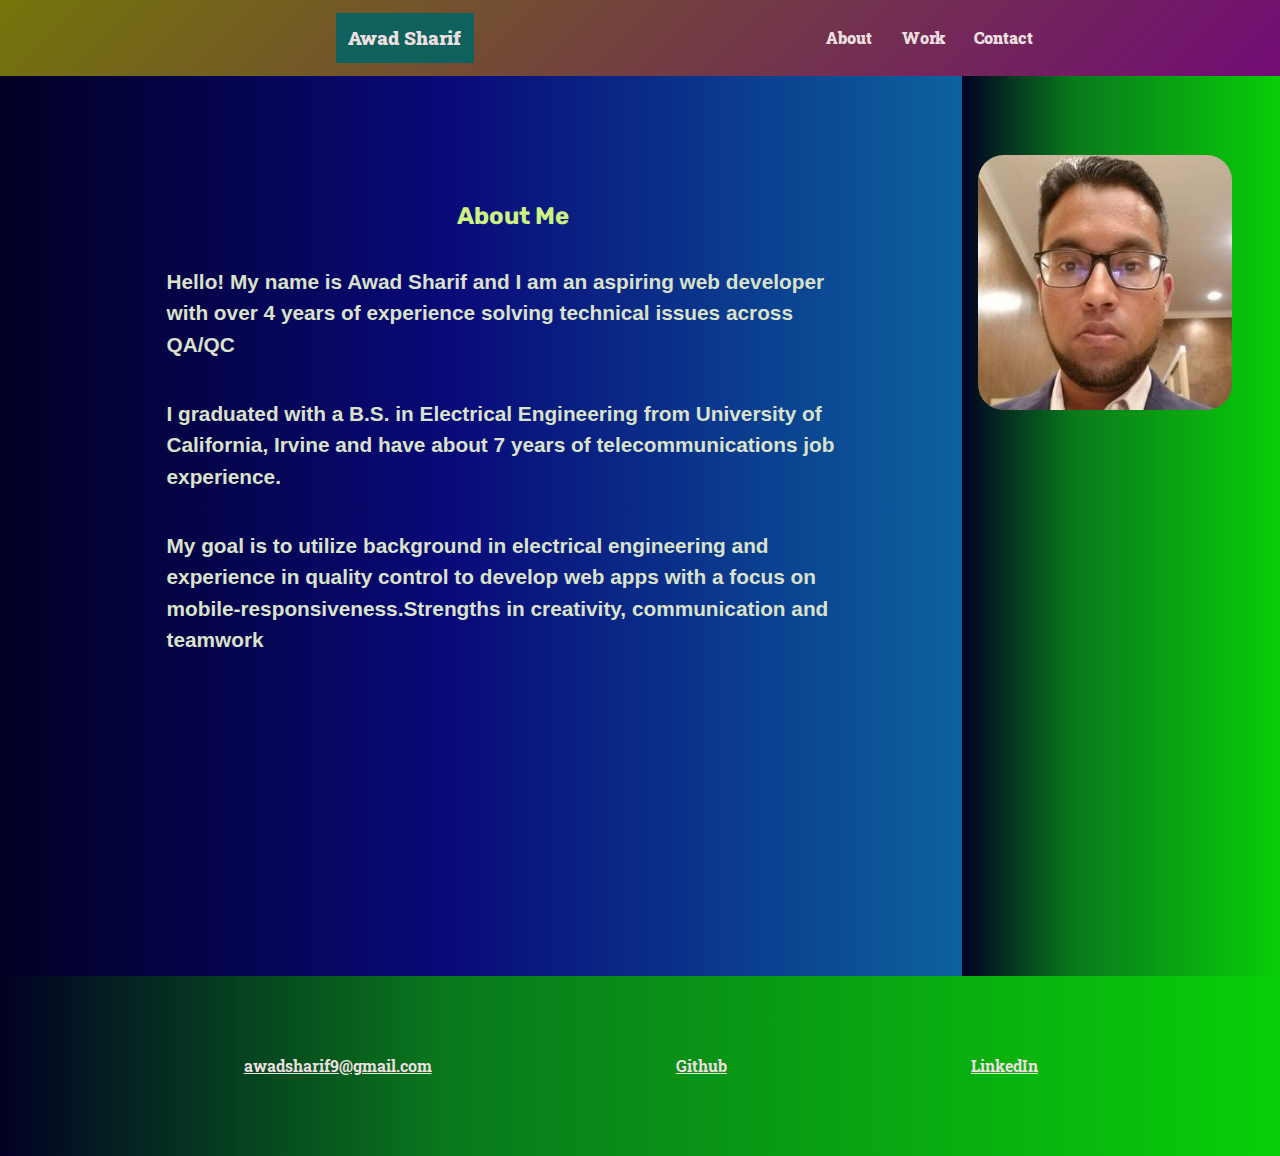
<file: index.html>
<!DOCTYPE html>
<html lang="en">
<head>
    <meta charset="UTF-8">
    <meta http-equiv="X-UA-Compatible" content="IE=edge">
    <meta name="viewport" content="width=device-width, initial-scale=1.0">
    <title>Portfolio About Me</title>
    <link rel="stylesheet" href="./assets/styles.css">
    <link rel="preconnect" href="https://fonts.googleapis.com">
    <link rel="preconnect" href="https://fonts.gstatic.com" crossorigin>
    <link href="https://fonts.googleapis.com/css2?family=Roboto+Slab&display=swap" rel="stylesheet">
    <link rel="preconnect" href="https://fonts.googleapis.com">
    <link rel="preconnect" href="https://fonts.gstatic.com" crossorigin>
    <link href="https://fonts.googleapis.com/css2?family=Rubik:wght@700&display=swap" rel="stylesheet">
</head>
<body>
    <header>
        <nav>
            <h3>Awad Sharif</h3>
            <ul>
                <li><a href="#about-me">About</a></li>
                <li><a href="./work.html">Work</a></li>
                <li><a href="#contact-me">Contact</a></li>
            </ul>
        </nav>
    </header>
    <main>
        <section id="about-me">
            <h3>About Me</h3>
            <p>Hello! My name is Awad Sharif and I am an aspiring web developer with over 4 years of experience solving technical issues across QA/QC</p>
            <p>I graduated with a B.S. in Electrical Engineering from University of California, Irvine and have about 7 years of telecommunications job experience.</p>
            <p>My goal is to utilize background in electrical engineering and experience in quality control to develop web apps with a focus on mobile-responsiveness.Strengths in creativity, communication and teamwork</p>
        </section>
        <section id="aside">
            <figure>
                <img src="assets/profile.jpg" alt="Profile Picture">
            </figure>    
        </section>
    </main>
    <footer id="contact-me">
        <ul>
            <li class="contact-me-email">awadsharif9@gmail.com</li>
        </ul>
        <ul>
            <li><a href="https://github.com/asharif123">Github</a></li>
        </ul>
        <ul>
            <li><a href="https://www.linkedin.com/in/awad-sharif/">LinkedIn</a></li>
        </ul>

    </footer>
    
</body>
</html>
</file>
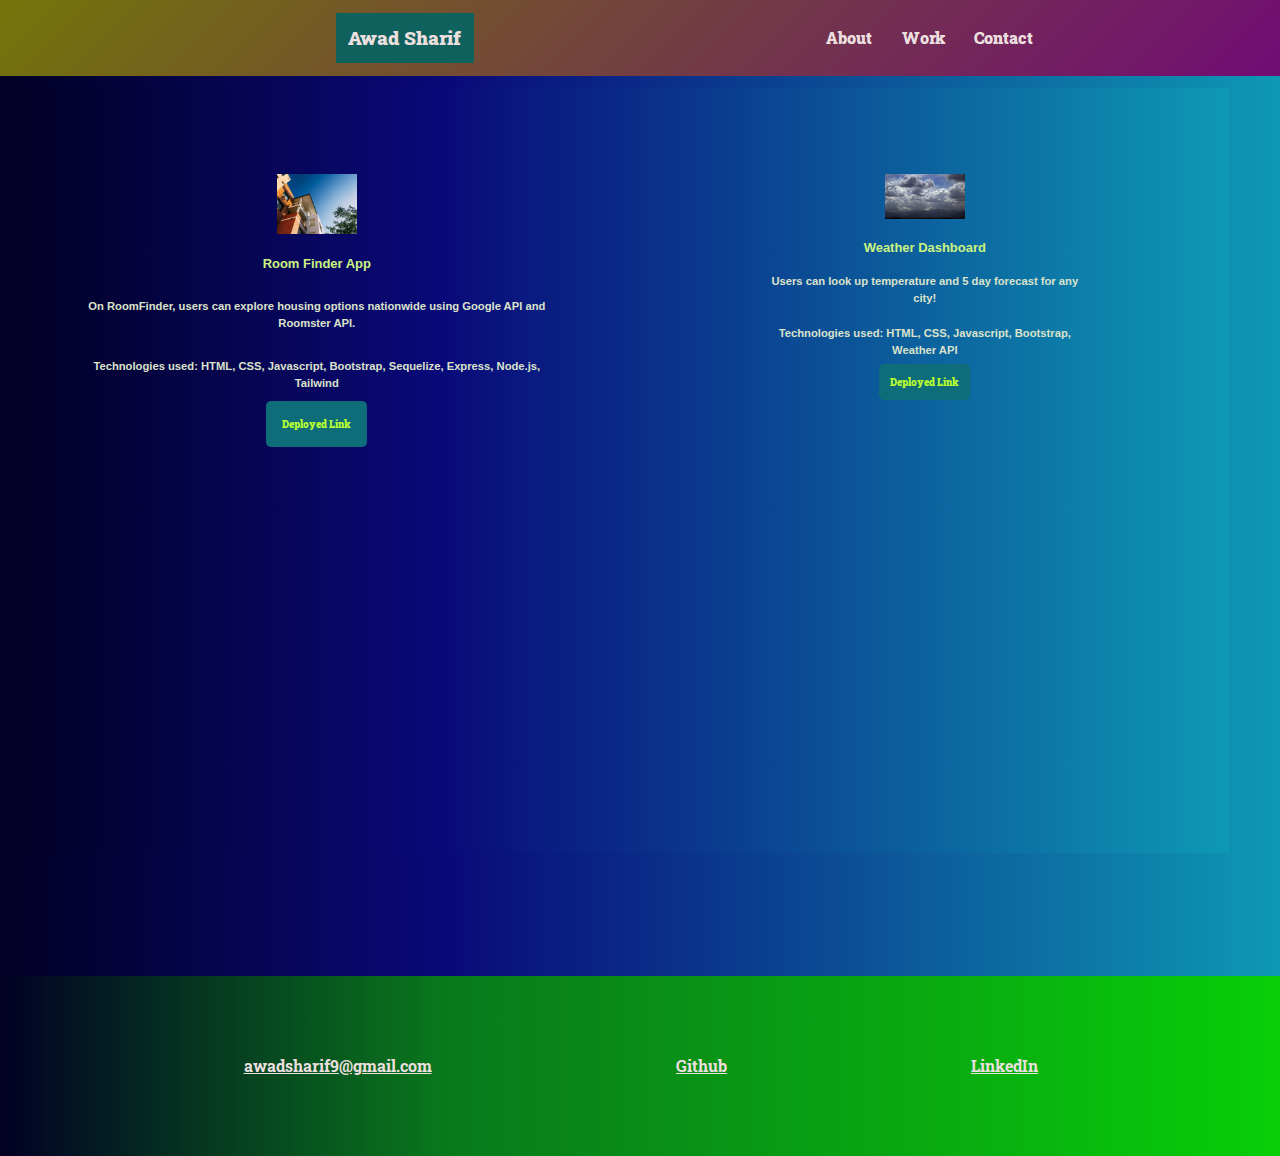
<file: work.html>
<!DOCTYPE html>
<html lang="en">
<head>
    <meta charset="UTF-8">
    <meta http-equiv="X-UA-Compatible" content="IE=edge">
    <meta name="viewport" content="width=device-width, initial-scale=1.0">
    <title>Portfolio About Me</title>
    <link rel="stylesheet" href="./assets/styles.css">
    <link rel="preconnect" href="https://fonts.googleapis.com">
    <link rel="preconnect" href="https://fonts.gstatic.com" crossorigin>
    <link href="https://fonts.googleapis.com/css2?family=Roboto+Slab&display=swap" rel="stylesheet">
    <title>Portfolio Works Section</title>
</head>
<body>
    <header>
        <nav>
            <h3>Awad Sharif</h3>
            <ul>
                <li><a href="index.html">About</a></li>
                <li><a href="work.html">Work</a></li>
                <li><a href="#contact-me">Contact</a></li>
            </ul>
        </nav>
    </header>
    <main>
        <section id="portfolio">
            <section class="portfolio-card">
                <div class="portfolio-card-image">
                    <img src="assets/roomfinder.JPG" alt="Roomfinder">
                </div>
                <div class="portfolio-card-description">
                    <h3>Room Finder App</h3>
                    <p>On RoomFinder, users can explore housing options nationwide using Google API and Roomster API.</p>   
                    <p>Technologies used: HTML, CSS, Javascript, Bootstrap, Sequelize, Express, Node.js, Tailwind</p>
                    <a href="https://rental-finders.herokuapp.com/">Deployed Link</a>   
                </div>
            </section>
            <section class="portfolio-card">
                <div class="portfolio-card-image">
                    <img src="assets/weather-dashboard.JPG" alt="Roomfinder">
                </div>
                <div class="portfolio-card-description">
                    <h3>Weather Dashboard</h3>
                    <p>Users can look up temperature and 5 day forecast for any city!</p>   
                    <p>Technologies used: HTML, CSS, Javascript, Bootstrap,  Weather API</p>
                    <a href="https://asharif123.github.io/weather-dashboard/">Deployed Link</a>   
                </div>
            </section>

        </section>
    </main>
    <footer id="contact-me">
        <ul>
            <li class="contact-me-email">awadsharif9@gmail.com</li>
        </ul>
        <ul>
            <li><a href="https://github.com/asharif123">Github</a></li>
        </ul>
        <ul>
            <li><a href="https://www.linkedin.com/in/awad-sharif/">LinkedIn</a></li>
        </ul>

    </footer>


</body>
</html>
</file>
<file: assets/styles.css>
* {
    margin: 0;
    padding: 0;
    box-sizing: border-box;
    font-family: 'Roboto Slab', serif;
}

:root {
    --color-primary: rgb(236, 223, 223);
    --color-main: #4831D4;

}

/****** style header portion for both index and work.html webpages *******/

header {
    background: linear-gradient(135deg, rgb(116, 117, 10), rgb(114, 12, 117));
}

nav {
    display: flex;
    justify-content: space-evenly;
    align-items: center;
    padding: 1%;
}

nav h3 {
    background-color: #0e615d;
    color: var(--color-primary);
    padding: 1%;
    font-weight: 900;
}

nav ul {
    list-style-type: none;
    display: flex;
}

nav ul li {
    margin-left: 20%;   
}

nav ul li a {
    text-decoration: none;
    color: var(--color-primary);
    font-weight: 900;
}

/* added hover effect to header nav bar, footer, and to portfolio works */

nav ul li a:hover, #contact-me li:hover, .portfolio-card-description a:hover {
    box-shadow: rgb(185, 7, 37) inset 30px 60px
}

/* ******** styling main portion of both index.html and work.html ************* */

main {
    display: flex;
    background-image: linear-gradient(90deg, #020024 0%, #090979 35%, #0e99b5 100%);  
    height: 100vh;
    min-width: 100vw;
    line-height: 1;
}

main h3 {
    font-size: 150%;
    font-family: 'Rubik', sans-serif;
    color: #CCF381;
    text-align: center;
}

main p {
    margin: 5%;
    line-height: 1.5;
    font-size: 130%;
    font-family: 'Quicksand', sans-serif;
    color: #dae2ca;
    font-weight: bold;

}

/* styling about-me section of index.html webpage containing description of myself */

#about-me {
    flex: 1 1 0;
    margin: 5% 0% 0% 5%;
    padding: 5%;
}

/* styling the sidebar of index.html webpage containing my profile picture */

#aside {
    background-image: linear-gradient(90deg, #020024 0%, #09791c 35%, #08ce08 100%);  
}

/* styling my profile picture */

figure {
    display: flex;
    justify-content: center;
}

figure img{
    width: 80%;
    border-radius: 10%;
    margin: 25% 10% 0% 0%; 
}

figure img:hover{
    box-shadow: inset 30px 60px

18px #CCF381,

0 0 15px rgb(34, 110, 11);
}

/********** stylling for work.html webpage *****************/

#portfolio {
    display: flex;
    font-size: 120%;
    font-family: 'Rubik', sans-serif;
    color: #392b86;
    text-align: center;
    background-image: linear-gradient(90deg, #020024 0%, #090979 35%, #0e99b5 100%);  
    width: 95%;
    height: 85%;
    margin: 1%;
    padding-bottom: 39%;
    
}

#portfolio img {
    /* done so that image does not stretch over smaller screen sizes */
    max-width: 80px;
    margin-bottom: 27%;
    max-height: 150px;
    background-position: center;
    background-size: cover;
}

/* contains width of each of completed works  */
/* NOTE: this will be updated with more of my own works as we do more projects */

.portfolio-card {
    width: 100%;
    display: flex;
    flex-direction: column;
    align-items: center;
    padding: 2%;
    margin-top: 5%;
}

.portfolio-card-image {
    max-width: 100px;
}

.portfolio-card-description {
    font-size: 45%;
    font-weight: 900;
    margin-bottom: 5%;
    position: relative;
}


/* style the description for each project */
.portfolio-card-description a {
    min-width: 500px;
    color: #baff31;
    text-align: center;
    font-size: 120%;
    text-decoration: none;
    border-radius: 5px;
    padding: 3%;
    background-color: rgb(15, 108, 121);

}

/* ************ styling footer section of both index.html and work.html webpages  ************/
/* #contact-me = footer */
#contact-me {
    background-image: linear-gradient(90deg, #020024 0%, #09791c 35%, #08ce08 100%);  
    min-width: 100vw;
    height: 20vh;
    font-weight: bold;
    display: flex;
    justify-content: space-evenly;
    flex-wrap: wrap;
    align-items: center;
    font-family: var(--font-primary);
    color: var(--color-primary);

}

#contact-me ul li {
    list-style-type: none;
    
}

#contact-me ul li a {
    color: var(--color-primary);
    margin-left: 2%;

}

.contact-me-email {
    text-decoration: underline;
}

/* *************************** responsive ************************************** */

  /* adjust responsiveness to adapt font sizes for both profile header and description */
  @media only screen and (max-width: 770px) {
    main p {
        font-size: 60%;
        
    }

    main h3 {
      font-size: 95%;
  }
}

/* adjust responsiveness for navbar */
@media only screen and (max-width: 630px) {
    nav ul li {
        margin-left: 10%;
    }

  }

/* adjust responsiveness for works part of the work.html */
/* maintain their aspect ratio so that images are not distorted for different screen sizes */

 /* responsiveness for nav bars, aside portion of main webpage, and footer */
  @media only screen and (max-width: 430px) {

    nav ul {
        padding-right: 16%;
    }
    nav ul li {
        margin: 0% 5% 0% 1%;
        font-size: 50%;
    }

    #aside {
        padding-right: 15%;
    }

    figure img {
        margin: 40% 0% 0% 20%;
        width: 100%;
    }

    #contact-me {
        padding: 8%;
    }

  }
</file>
